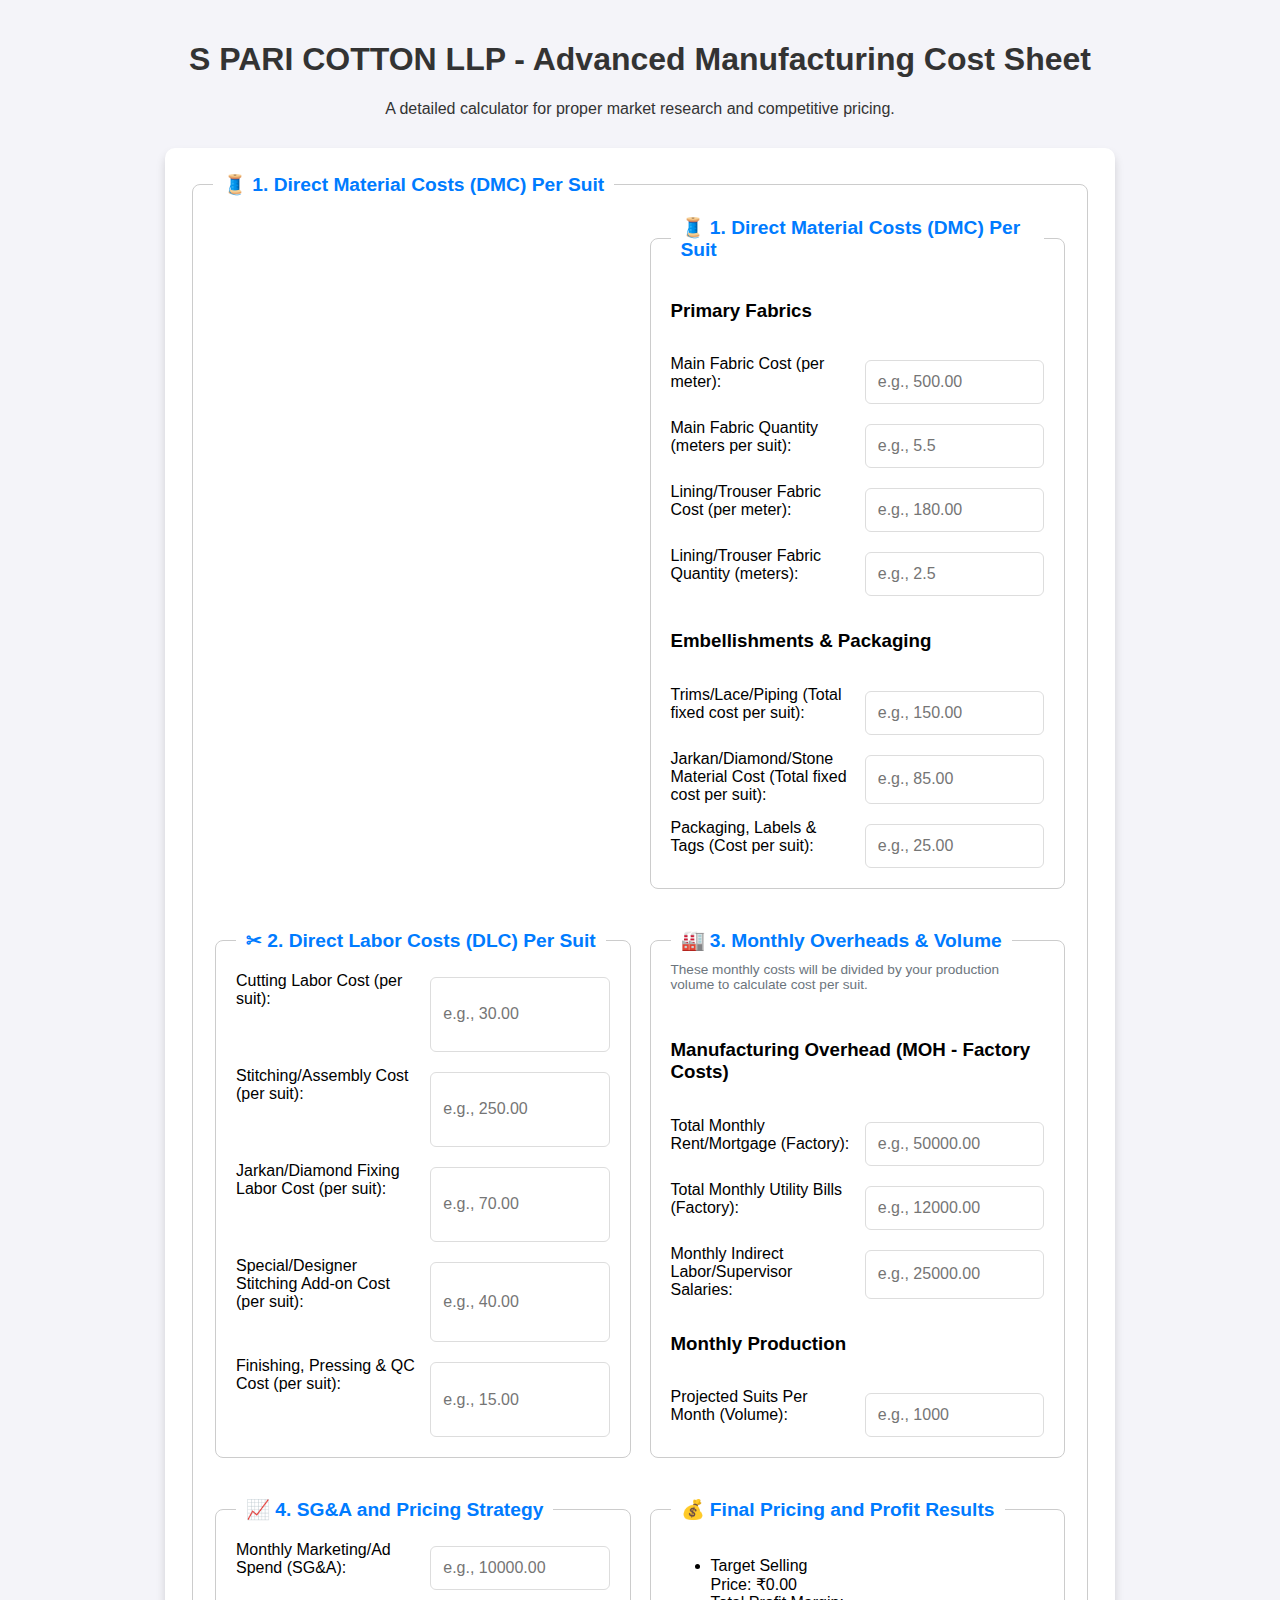
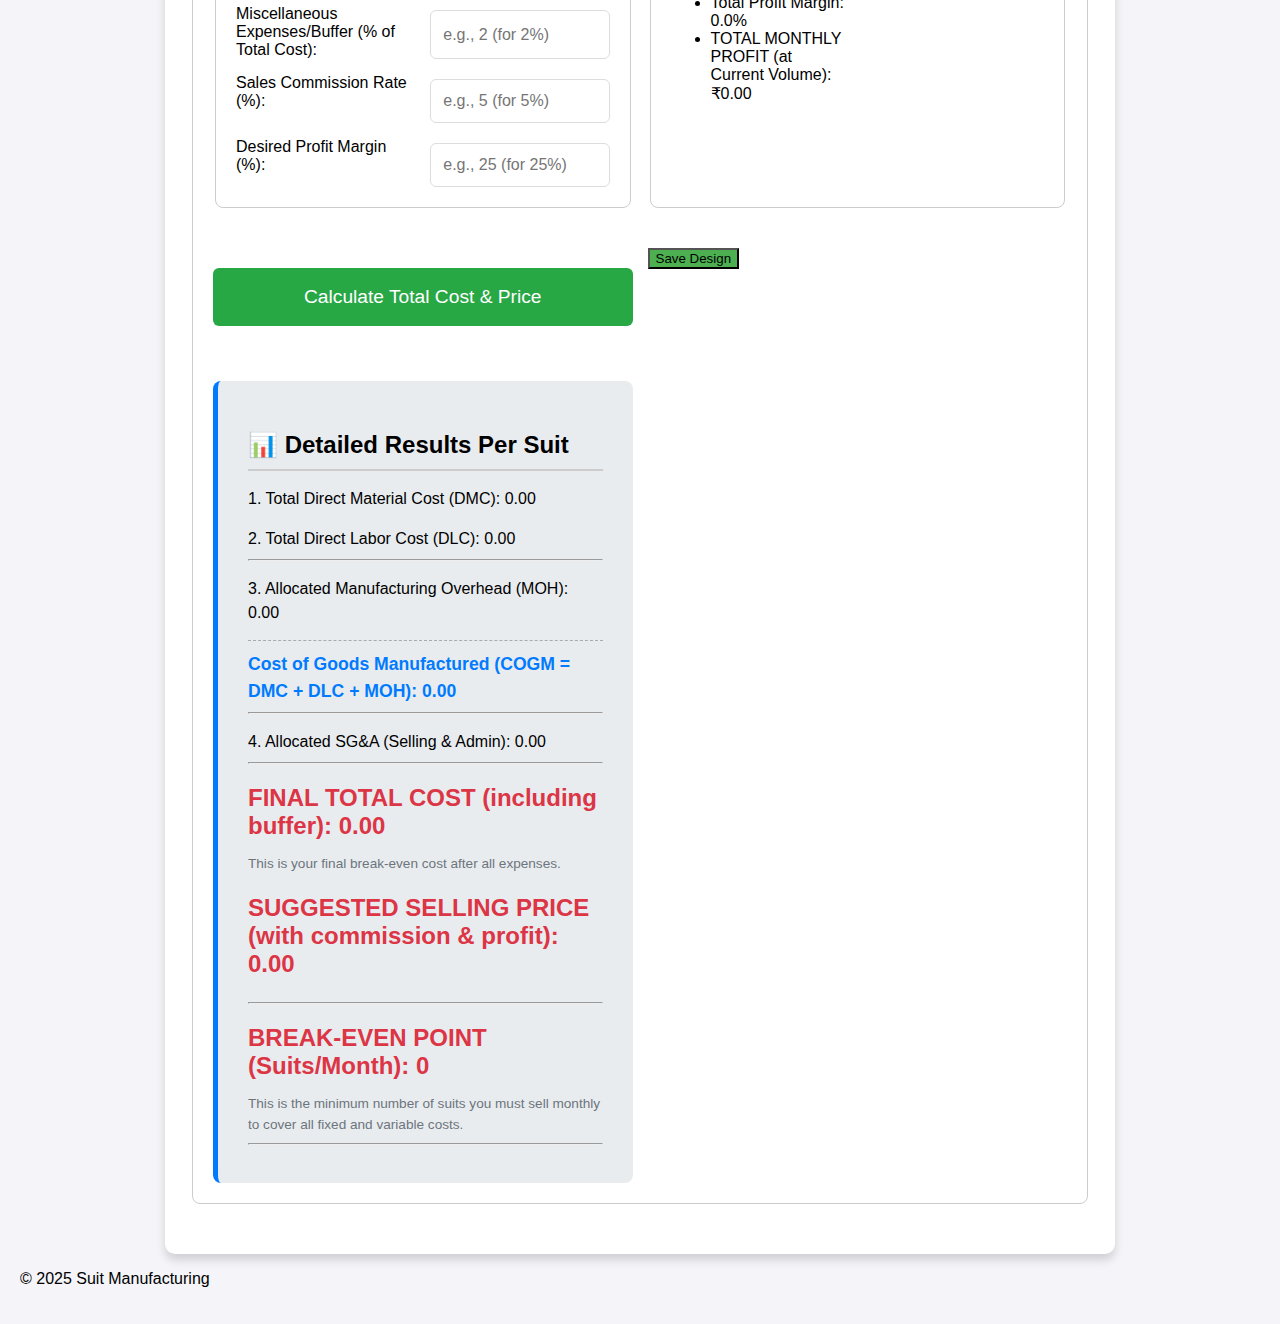
<file: index.html>
<!DOCTYPE html>
<html lang="en">
<head>
    <meta charset="UTF-8">
    <meta name="viewport" content="width=device-width, initial-scale=1.0">
    <title>S PARI COTTON LLP - Advanced Cost Calculator</title> 
    <link rel="stylesheet" href="styles.css"> 
</head>
<body>
    <header>
        <h1>S PARI COTTON LLP - Advanced Manufacturing Cost Sheet</h1>
        <p>A detailed calculator for proper market research and competitive pricing.</p>
    </header>

    <main>
        <form id="costCalculator">
            <form id="costCalculator">
        
    <fieldset>
        <legend>🧵 1. Direct Material Costs (DMC) Per Suit</legend>
     

            <fieldset>
                <legend>🧵 1. Direct Material Costs (DMC) Per Suit</legend>

                <h3>Primary Fabrics</h3>
                <label for="mainFabricCost">Main Fabric Cost (per meter):</label>
                <input type="number" id="mainFabricCost" placeholder="e.g., 500.00" required>
                
                <label for="mainFabricQty">Main Fabric Quantity (meters per suit):</label>
                <input type="number" id="mainFabricQty" placeholder="e.g., 5.5" required>

                <label for="liningFabricCost">Lining/Trouser Fabric Cost (per meter):</label>
                <input type="number" id="liningFabricCost" placeholder="e.g., 180.00">
                
                <label for="liningFabricQty">Lining/Trouser Fabric Quantity (meters):</label>
                <input type="number" id="liningFabricQty" placeholder="e.g., 2.5">

                <h3>Embellishments & Packaging</h3>
                <label for="trimsCost">Trims/Lace/Piping (Total fixed cost per suit):</label>
                <input type="number" id="trimsCost" placeholder="e.g., 150.00">

                <label for="diamondCost">Jarkan/Diamond/Stone Material Cost (Total fixed cost per suit):</label>
                <input type="number" id="diamondCost" placeholder="e.g., 85.00">

                <label for="packagingCost">Packaging, Labels & Tags (Cost per suit):</label>
                <input type="number" id="packagingCost" placeholder="e.g., 25.00">
            </fieldset>

            <fieldset>
                <legend>✂ 2. Direct Labor Costs (DLC) Per Suit</legend>

                <label for="cuttingCost">Cutting Labor Cost (per suit):</label>
                <input type="number" id="cuttingCost" placeholder="e.g., 30.00">

                <label for="stitchingCost">Stitching/Assembly Cost (per suit):</label>
                <input type="number" id="stitchingCost" placeholder="e.g., 250.00" required>

                <label for="diamondLaborCost">Jarkan/Diamond Fixing Labor Cost (per suit):</label>
                <input type="number" id="diamondLaborCost" placeholder="e.g., 70.00">

                <label for="specialStitchCost">Special/Designer Stitching Add-on Cost (per suit):</label>
                <input type="number" id="specialStitchCost" placeholder="e.g., 40.00">
                
                <label for="finishingCost">Finishing, Pressing & QC Cost (per suit):</label>
                <input type="number" id="finishingCost" placeholder="e.g., 15.00">
            </fieldset>


            <fieldset>
                <legend>🏭 3. Monthly Overheads & Volume</legend>

                <p class="note">These monthly costs will be divided by your production volume to calculate cost per suit.</p>

                <h3>Manufacturing Overhead (MOH - Factory Costs)</h3>
                <label for="monthlyRent">Total Monthly Rent/Mortgage (Factory):</label>
                <input type="number" id="monthlyRent" placeholder="e.g., 50000.00">
                
                <label for="monthlyUtilities">Total Monthly Utility Bills (Factory):</label>
                <input type="number" id="monthlyUtilities" placeholder="e.g., 12000.00">
                
                <label for="monthlySupervisors">Monthly Indirect Labor/Supervisor Salaries:</label>
                <input type="number" id="monthlySupervisors" placeholder="e.g., 25000.00">

                <h3>Monthly Production</h3>
                <label for="monthlyOutput">Projected Suits Per Month (Volume):</label>
                <input type="number" id="monthlyOutput" placeholder="e.g., 1000" required>
            </fieldset>

            <fieldset>
                <legend>📈 4. SG&A and Pricing Strategy</legend>

                <label for="monthlyMarketing">Monthly Marketing/Ad Spend (SG&A):</label>
                <input type="number" id="monthlyMarketing" placeholder="e.g., 10000.00">
                
                <label for="miscExpensesRate">Miscellaneous Expenses/Buffer (% of Total Cost):</label>
                <input type="number" id="miscExpensesRate" placeholder="e.g., 2 (for 2%)">
                
                <label for="salesCommissionRate">Sales Commission Rate (%):</label>
                <input type="number" id="salesCommissionRate" placeholder="e.g., 5 (for 5%)">

                <label for="profitMargin">Desired Profit Margin (%):</label>
                <input type="number" id="profitMargin" placeholder="e.g., 25 (for 25%)" required>
            </fieldset>
        <fieldset class="results-box">
    <legend>💰 Final Pricing and Profit Results</legend>
    <ul>
        <li>
            <span class="result-label">Target Selling Price:</span>
            <span class="result-value" id="resultTargetPrice">₹0.00</span>
        </li>
        <li>
            <span class="result-label">Total Profit Margin:</span>
            <span class="result-value" id="resultProfitMargin">0.0%</span>
        </li>
        
        <li>
            <span class="result-label total-profit-label">TOTAL MONTHLY PROFIT (at Current Volume):</span>
            <span class="result-value total-profit-value" id="resultTotalProfit">₹0.00</span>
        </li>
        
    </ul>
</fieldset>
        

            <button type="submit">Calculate Total Cost & Price</button>
            <div class="button-group">
   
    
    <button type="button" id="saveSheetBtn" style="background-color: #4CAF50;">Save Design</button> 

</div>

            <section id="results">
                <h2>📊 Detailed Results Per Suit</h2>

                <p>1. Total Direct Material Cost (DMC): <span id="displayDMC">0.00</span></p>
                <p>2. Total Direct Labor Cost (DLC): <span id="displayDLC">0.00</span></p>
                <hr>
                
                <p>3. Allocated Manufacturing Overhead (MOH): <span id="displayMOH">0.00</span></p>
                <p class="summary-cost">Cost of Goods Manufactured (COGM = DMC + DLC + MOH): <span id="displayCOGM">0.00</span></p>
                <hr>
                
                <p>4. Allocated SG&A (Selling & Admin): <span id="displaySGA">0.00</span></p>
                <hr>

                <h3>FINAL TOTAL COST (including buffer): <span id="displayTotalCost">0.00</span></h3>
                <p class="note">This is your final break-even cost after all expenses.</p>
                
                <h3>SUGGESTED SELLING PRICE (with commission & profit): <span id="displaySellingPrice">0.00</span></h3>
                <hr>

                <h3 class="be-point">BREAK-EVEN POINT (Suits/Month): <span id="displayBreakEven">0</span></h3>
                <p class="note">This is the minimum number of suits you must sell monthly to cover all fixed and variable costs.</p>

                <hr>
            </section>

        </form>
    </main>

    <footer>
        <p>&copy; 2025 Suit Manufacturing</p>
    </footer>

    <script src="script.js"></script>
</body>
</html>
</file>
<file: styles.css>
/* --- A. Basic Global Styling (PC & Mobile) --- */

body {
    font-family: Arial, sans-serif;
    margin: 0;
    padding: 20px;
    background-color: #f4f4f9; /* Light background */
}

header {
    text-align: center;
    margin-bottom: 30px;
    color: #333;
}

/* Style the input form and its sections */
#costCalculator {
    max-width: 900px; /* Slightly wider to accommodate more fields on PC */
    margin: 0 auto; /* Centers the calculator on the page */
    background: #fff;
    padding: 25px;
    border-radius: 10px;
    box-shadow: 0 6px 10px rgba(0, 0, 0, 0.15);
}

fieldset {
    border: 1px solid #ccc;
    padding: 20px;
    margin-bottom: 25px;
    border-radius: 8px;
    /* Use CSS Grid for better organization of fields within a section */
    display: grid; 
    grid-template-columns: 1fr; /* Default to single column for all devices */
    gap: 15px; /* Spacing between grid items */
}

/* Apply a two-column layout for inputs on wider screens (PC) */
@media (min-width: 768px) {
    fieldset {
        /* On PC, make the fieldset a 2-column grid */
        grid-template-columns: repeat(2, 1fr); 
    }
    /* Make the titles and notes span across both columns */
    fieldset h3, fieldset p.note {
        grid-column: 1 / -1; 
    }
}

legend {
    font-weight: bold;
    padding: 0 10px;
    color: #007bff; /* Blue color for section titles */
    font-size: 1.2em;
}

/* Style for all labels and inputs */
label {
    display: block; 
    font-weight: 500;
}

input[type="number"] {
    width: 100%; 
    padding: 12px;
    margin-top: 5px;
    box-sizing: border-box;
    border: 1px solid #ddd;
    border-radius: 6px;
    font-size: 1em;
}

/* Style the calculation button */
button[type="submit"] {
    display: block;
    width: 100%;
    padding: 18px;
    background-color: #28a745; /* Green color */
    color: white;
    border: none;
    border-radius: 6px;
    font-size: 1.2em;
    cursor: pointer;
    margin-top: 20px;
    transition: background-color 0.3s ease;
}

button[type="submit"]:hover {
    background-color: #1e7e34;
}

/* Style the Results section */
#results {
    margin-top: 40px;
    padding: 30px;
    background-color: #e9ecef;
    border-radius: 8px;
    border-left: 5px solid #007bff;
}

#results h2 {
    border-bottom: 2px solid #ccc;
    padding-bottom: 10px;
    margin-bottom: 15px;
}

#results h3 {
    color: #dc3545; /* Red for final numbers */
    margin-top: 20px;
    font-size: 1.5em;
}

#results p {
    line-height: 1.5;
    margin-bottom: 8px;
}

.summary-cost {
    font-weight: bold;
    color: #007bff;
    font-size: 1.1em;
    margin-top: 15px;
    border-top: 1px dashed #aaa;
    padding-top: 10px;
}

.note {
    font-size: 0.85em;
    color: #6c757d;
    margin-top: -10px; /* Pull closer to the section above */
}

/* --- B. Responsiveness with Media Queries --- */

/* This rule only applies when the screen width is
</file>
